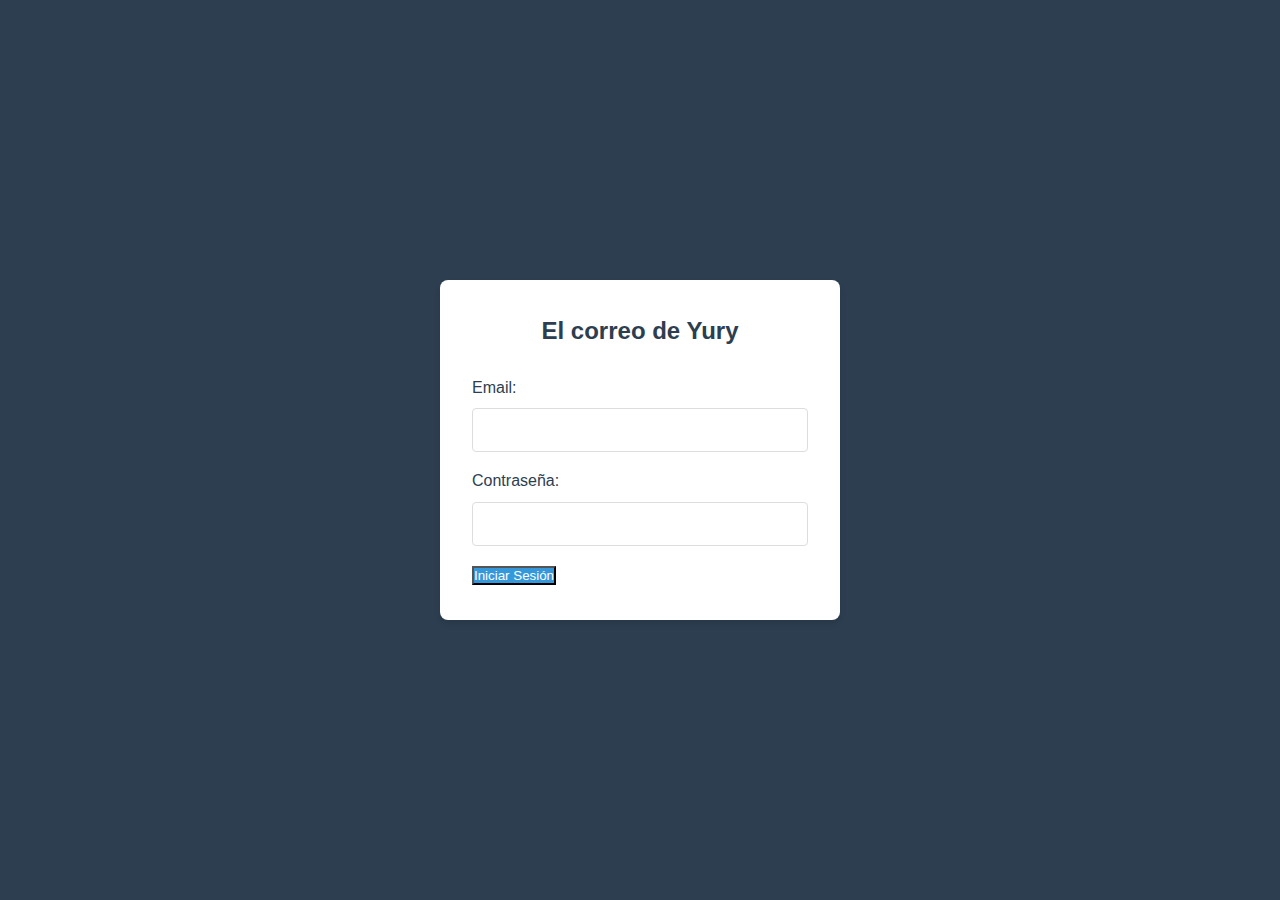
<file: pagina web/index.html>
<!DOCTYPE html>
<html lang="es">
<head>
    <meta charset="UTF-8">
    <meta name="viewport" content="width=device-width, initial-scale=1.0">
    <title>El correo de Yury - Login</title>
    <link rel="stylesheet" href="css/styles.css">
</head>
<body>
    <div class="login-container">
        <div class="login-card">
            <h2>El correo de Yury</h2>
            <form id="loginForm">
                <div class="form-group">
                    <label for="email">Email:</label>
                    <input type="email" id="email" required>
                </div>
                <div class="form-group">
                    <label for="password">Contraseña:</label>
                    <input type="password" id="password" required>
                </div>
                <div id="errorMessage" class="error-message"></div>
                <button type="submit" class="btn-primary">Iniciar Sesión</button>
            </form>
        </div>
    </div>

    <script src="js/auth.js"></script>
</body>
</html>
</file>
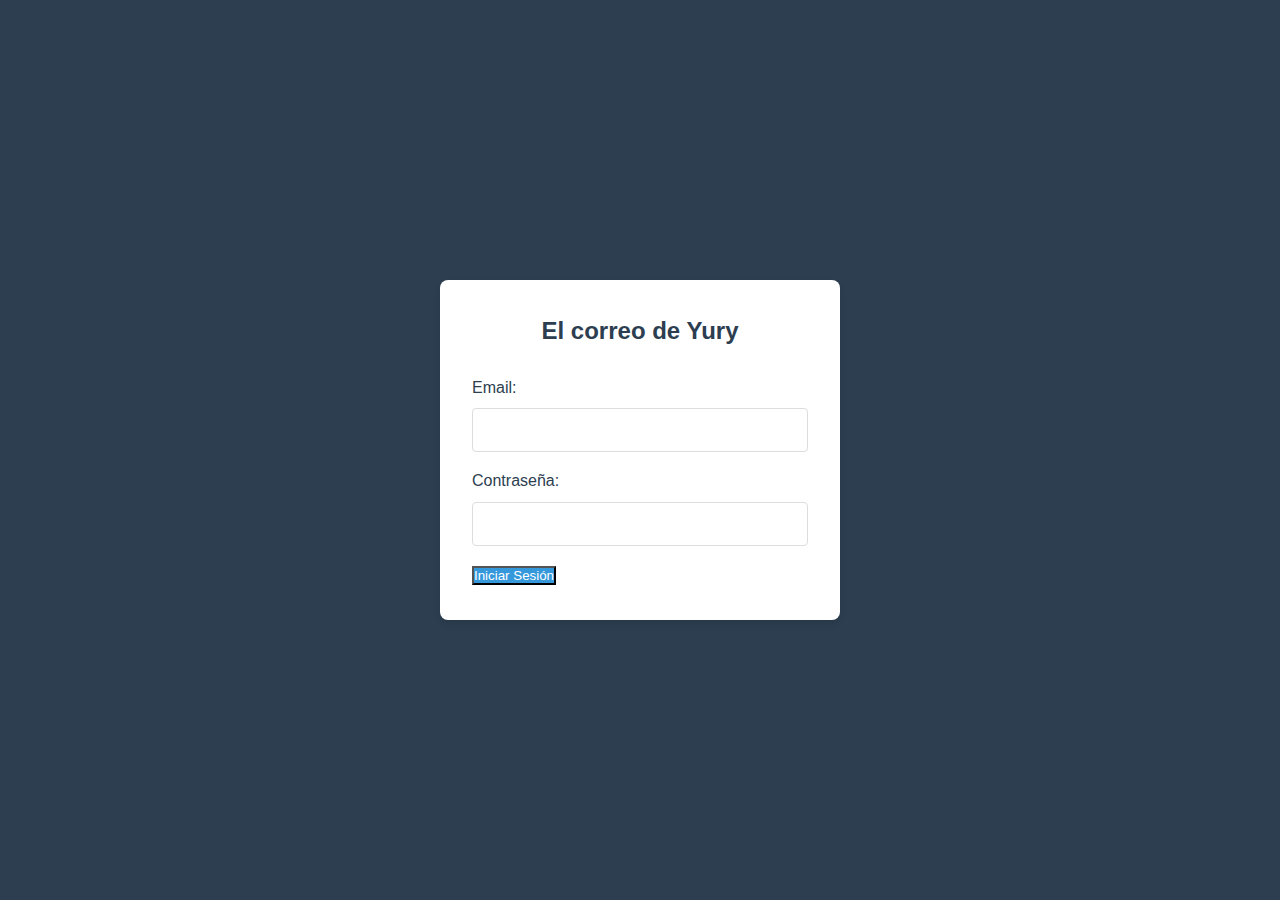
<file: pagina web/employees.html>
<!DOCTYPE html>
<html lang="es">
<head>
    <meta charset="UTF-8">
    <meta name="viewport" content="width=device-width, initial-scale=1.0">
    <title>El correo de Yury - Empleados</title>
    <link rel="stylesheet" href="css/styles.css">
</head>
<body>
    <nav class="navbar">
        <div class="navbar-brand">
            <a href="dashboard.html">El correo de Yury</a>
        </div>
        <div class="navbar-links">
            <a href="employees.html" id="navEmployees">Empleados</a>
            <a href="reports.html" id="navReports">Reportes</a>
            <a href="profile.html">Mi Perfil</a>
            <button id="logoutBtn" class="btn-logout">Cerrar Sesión</button>
        </div>
    </nav>

    <div class="sidebar">
        <div class="sidebar-menu">
            <a href="employees.html" class="menu-item" id="sideEmployees">
                <span>📋</span> Gestionar Empleados
            </a>
            <a href="reports.html" class="menu-item" id="sideReports">
                <span>📊</span> Reportes
            </a>
            <a href="profile.html" class="menu-item">
                <span>👤</span> Mi Perfil
            </a>
        </div>
    </div>

    <div class="main-content">
        <div class="page-header">
            <h1>Gestión de Empleados</h1>
            <a href="#" id="newEmployeeBtn" class="btn-primary">+ Nuevo Empleado</a>
        </div>

        <div class="employee-list-container">
            <div class="filter-section">
                <div class="filter-container">
                    <h3>Filtrar Empleados</h3>
                    <div class="filter-group">
                        <label>Departamento:</label>
                        <select id="filterDepartment">
                            <option value="">Todos</option>
                            <option value="Administración">Administración</option>
                            <option value="RRHH">RRHH</option>
                            <option value="Logística">Logística</option>
                            <option value="Ventas">Ventas</option>
                        </select>
                    </div>
                    
                    <div class="filter-group">
                        <label>Cargo:</label>
                        <select id="filterPosition">
                            <option value="">Todos</option>
                            <option value="Gerente">Gerente</option>
                            <option value="Supervisor">Supervisor</option>
                            <option value="Asistente">Asistente</option>
                            <option value="Operario">Operario</option>
                        </select>
                    </div>
                    
                    <div class="filter-group">
                        <label>Género:</label>
                        <select id="filterGender">
                            <option value="">Todos</option>
                            <option value="Masculino">Masculino</option>
                            <option value="Femenino">Femenino</option>
                            <option value="Otro">Otro</option>
                        </select>
                    </div>
                    
                    <div class="filter-actions">
                        <button id="applyFilters" class="btn-primary">Aplicar Filtros</button>
                        <button id="resetFilters" class="btn-secondary">Limpiar</button>
                    </div>
                </div>
            </div>
            
            <div class="list-section">
                <div class="employee-table">
                    <table>
                        <thead>
                            <tr>
                                <th>Nombre</th>
                                <th>RUT</th>
                                <th>Departamento</th>
                                <th>Cargo</th>
                                <th>Email</th>
                                <th>Acciones</th>
                            </tr>
                        </thead>
                        <tbody id="employeesTableBody">
                            <!-- Los empleados se cargarán aquí -->
                        </tbody>
                    </table>
                </div>
            </div>
        </div>
    </div>

    <!-- Modal para nuevo/editar empleado -->
    <div id="employeeModal" class="modal">
        <div class="modal-content">
            <span class="close">&times;</span>
            <h2 id="modalTitle">Nuevo Empleado</h2>
            <form id="employeeForm">
                <input type="hidden" id="employeeId">
                
                <div class="form-section">
                    <h3>Datos Personales</h3>
                    <div class="form-row">
                        <div class="form-group">
                            <label>Nombre:</label>
                            <input type="text" id="firstName" required>
                        </div>
                        <div class="form-group">
                            <label>Apellido:</label>
                            <input type="text" id="lastName" required>
                        </div>
                    </div>
                    
                    <div class="form-row">
                        <div class="form-group">
                            <label>RUT:</label>
                            <input type="text" id="rut" required>
                        </div>
                        <div class="form-group">
                            <label>Género:</label>
                            <select id="gender" required>
                                <option value="">Seleccione...</option>
                                <option value="Masculino">Masculino</option>
                                <option value="Femenino">Femenino</option>
                                <option value="Otro">Otro</option>
                            </select>
                        </div>
                    </div>
                </div>
                
                <div class="form-section">
                    <h3>Datos Laborales</h3>
                    <div class="form-row">
                        <div class="form-group">
                            <label>Departamento:</label>
                            <select id="department" required>
                                <option value="">Seleccione...</option>
                                <option value="Administración">Administración</option>
                                <option value="RRHH">RRHH</option>
                                <option value="Logística">Logística</option>
                                <option value="Ventas">Ventas</option>
                            </select>
                        </div>
                        <div class="form-group">
                            <label>Cargo:</label>
                            <select id="position" required>
                                <option value="">Seleccione...</option>
                                <option value="Gerente">Gerente</option>
                                <option value="Supervisor">Supervisor</option>
                                <option value="Asistente">Asistente</option>
                                <option value="Operario">Operario</option>
                            </select>
                        </div>
                    </div>
                </div>
                
                <div class="form-section">
                    <h3>Contacto</h3>
                    <div class="form-row">
                        <div class="form-group">
                            <label>Email:</label>
                            <input type="email" id="email" required>
                        </div>
                        <div class="form-group">
                            <label>Teléfono:</label>
                            <input type="tel" id="phone" required>
                        </div>
                    </div>
                </div>
                
                <div class="form-actions">
                    <button type="submit" class="btn-primary">Guardar</button>
                    <button type="button" id="cancelEmployee" class="btn-secondary">Cancelar</button>
                </div>
            </form>
        </div>
    </div>

    <script src="js/auth.js"></script>
    <script src="js/employees.js"></script>
    <script src="js/main.js"></script>
</body>
</html>
</file>
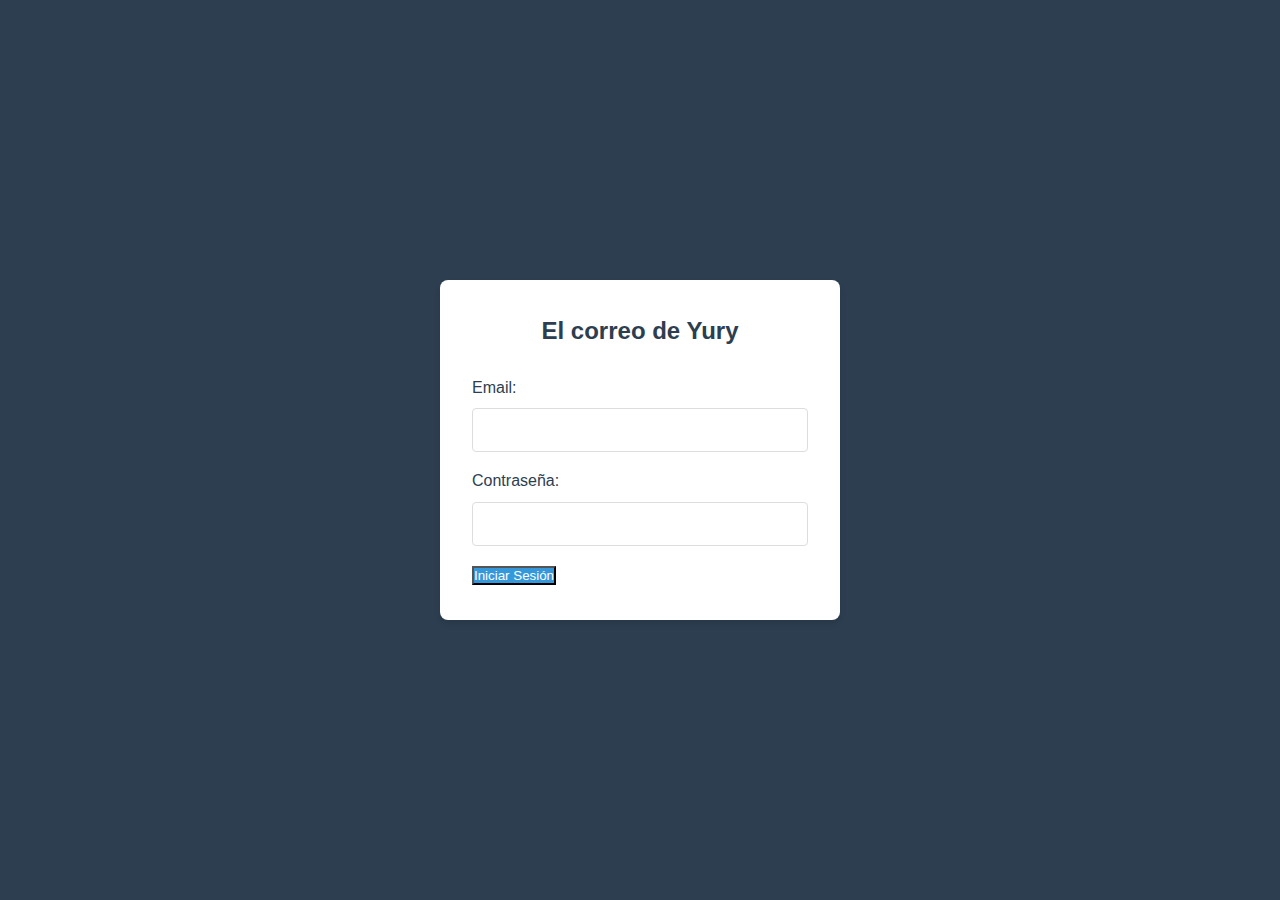
<file: pagina web/profile.html>
<!DOCTYPE html>
<html lang="es">
<head>
    <meta charset="UTF-8">
    <meta name="viewport" content="width=device-width, initial-scale=1.0">
    <title>El correo de Yury - Mi Perfil</title>
    <link rel="stylesheet" href="css/styles.css">
</head>
<body>
    <nav class="navbar">
        <div class="navbar-brand">
            <a href="dashboard.html">El correo de Yury</a>
        </div>
        <div class="navbar-links">
            <a href="employees.html" id="navEmployees">Empleados</a>
            <a href="reports.html" id="navReports">Reportes</a>
            <a href="profile.html">Mi Perfil</a>
            <button id="logoutBtn" class="btn-logout">Cerrar Sesión</button>
        </div>
    </nav>

    <div class="sidebar">
        <div class="sidebar-menu">
            <a href="employees.html" class="menu-item" id="sideEmployees">
                <span>📋</span> Gestionar Empleados
            </a>
            <a href="reports.html" class="menu-item" id="sideReports">
                <span>📊</span> Reportes
            </a>
            <a href="profile.html" class="menu-item">
                <span>👤</span> Mi Perfil
            </a>
        </div>
    </div>

    <div class="main-content">
        <h1>Mi Perfil</h1>
        
        <div id="profileView" class="profile-view">
            <div class="profile-section">
                <h2>Datos Personales</h2>
                <div class="profile-row">
                    <span class="profile-label">Nombre:</span>
                    <span id="viewFirstName"></span>
                </div>
                <div class="profile-row">
                    <span class="profile-label">Apellido:</span>
                    <span id="viewLastName"></span>
                </div>
                <div class="profile-row">
                    <span class="profile-label">RUT:</span>
                    <span id="viewRut"></span>
                </div>
                <div class="profile-row">
                    <span class="profile-label">Email:</span>
                    <span id="viewEmail"></span>
                </div>
                <div class="profile-row">
                    <span class="profile-label">Teléfono:</span>
                    <span id="viewPhone"></span>
                </div>
            </div>
            
            <div class="profile-section">
                <h2>Contacto de Emergencia</h2>
                <div class="profile-row">
                    <span class="profile-label">Nombre:</span>
                    <span id="viewEmergencyName"></span>
                </div>
                <div class="profile-row">
                    <span class="profile-label">Teléfono:</span>
                    <span id="viewEmergencyPhone"></span>
                </div>
                <div class="profile-row">
                    <span class="profile-label">Relación:</span>
                    <span id="viewEmergencyRelationship"></span>
                </div>
            </div>
            
            <div class="profile-section">
                <h2>Cargas Familiares</h2>
                <div id="familyMembersList">
                    <!-- Las cargas familiares se mostrarán aquí -->
                </div>
            </div>
            
            <button id="editProfileBtn" class="btn-primary">Editar Perfil</button>
        </div>

        <form id="profileEditForm" class="profile-edit" style="display: none;">
            <div class="form-section">
                <h3>Datos Personales</h3>
                <div class="form-row">
                    <div class="form-group">
                        <label>Nombre:</label>
                        <input type="text" id="editFirstName" required>
                    </div>
                    <div class="form-group">
                        <label>Apellido:</label>
                        <input type="text" id="editLastName" required>
                    </div>
                </div>
                
                <div class="form-row">
                    <div class="form-group">
                        <label>RUT:</label>
                        <input type="text" id="editRut" readonly class="read-only">
                    </div>
                    <div class="form-group">
                        <label>Email:</label>
                        <input type="email" id="editEmail" required>
                    </div>
                </div>
                
                <div class="form-group">
                    <label>Teléfono:</label>
                    <input type="tel" id="editPhone" required>
                </div>
            </div>
            
            <div class="form-section">
                <h3>Contacto de Emergencia</h3>
                <div class="form-row">
                    <div class="form-group">
                        <label>Nombre:</label>
                        <input type="text" id="editEmergencyName" required>
                    </div>
                    <div class="form-group">
                        <label>Teléfono:</label>
                        <input type="tel" id="editEmergencyPhone" required>
                    </div>
                </div>
                <div class="form-group">
                    <label>Relación:</label>
                    <input type="text" id="editEmergencyRelationship" required>
                </div>
            </div>
            
            <div class="form-section">
                <h3>Cargas Familiares</h3>
                <div id="editFamilyMembers">
                    <!-- Las cargas familiares editables se mostrarán aquí -->
                </div>
                
                <div class="add-family-member">
                    <h4>Agregar Carga Familiar</h4>
                    <div class="form-row">
                        <div class="form-group">
                            <label>Nombre:</label>
                            <input type="text" id="newFamilyName">
                        </div>
                        <div class="form-group">
                            <label>Relación:</label>
                            <input type="text" id="newFamilyRelationship">
                        </div>
                    </div>
                    <div class="form-group">
                        <label>Fecha de Nacimiento:</label>
                        <input type="date" id="newFamilyBirthDate">
                    </div>
                    <button type="button" id="addFamilyMemberBtn" class="btn-secondary">Agregar</button>
                </div>
            </div>
            
            <div class="form-actions">
                <button type="submit" class="btn-primary">Guardar Cambios</button>
                <button type="button" id="cancelEditProfile" class="btn-secondary">Cancelar</button>
            </div>
        </form>
    </div>

    <script src="js/auth.js"></script>
    <script src="js/main.js"></script>
</body>
</html>
</file>
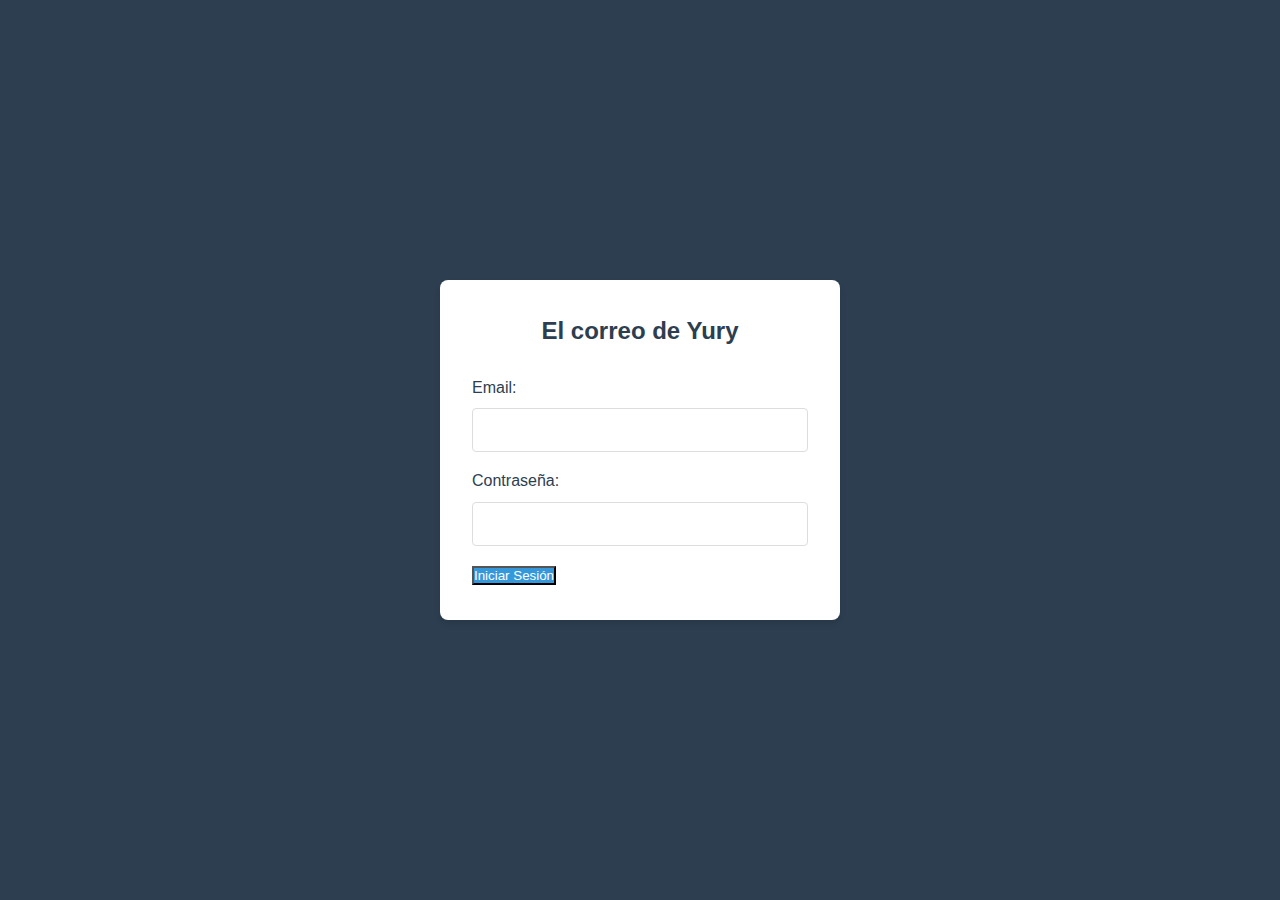
<file: pagina web/reports.html>
<!DOCTYPE html>
<html lang="es">
<head>
    <meta charset="UTF-8">
    <meta name="viewport" content="width=device-width, initial-scale=1.0">
    <title>El correo de Yury - Reportes</title>
    <link rel="stylesheet" href="css/styles.css">
</head>
<body>
    <nav class="navbar">
        <div class="navbar-brand">
            <a href="dashboard.html">El correo de Yury</a>
        </div>
        <div class="navbar-links">
            <a href="employees.html" id="navEmployees">Empleados</a>
            <a href="reports.html" id="navReports">Reportes</a>
            <a href="profile.html">Mi Perfil</a>
            <button id="logoutBtn" class="btn-logout">Cerrar Sesión</button>
        </div>
    </nav>

    <div class="sidebar">
        <div class="sidebar-menu">
            <a href="employees.html" class="menu-item" id="sideEmployees">
                <span>📋</span> Gestionar Empleados
            </a>
            <a href="reports.html" class="menu-item" id="sideReports">
                <span>📊</span> Reportes
            </a>
            <a href="profile.html" class="menu-item">
                <span>👤</span> Mi Perfil
            </a>
        </div>
    </div>

    <div class="main-content">
        <h1>Reportes</h1>
        <div class="reports-grid">
            <div class="report-card">
                <h3>Reporte Mensual de Empleados</h3>
                <p>Genera un reporte detallado de todos los empleados por departamento.</p>
                <button id="generateMonthlyReport" class="btn-primary">Generar Reporte</button>
            </div>
            
            <div class="report-card">
                <h3>Reporte de Actualizaciones Pendientes</h3>
                <p>Lista de empleados que no han actualizado sus datos en los últimos 6 meses.</p>
                <button id="generateUpdatesReport" class="btn-primary">Generar Reporte</button>
            </div>
            
            <div class="report-card">
                <h3>Reporte de Cargas Familiares</h3>
                <p>Resumen de todas las cargas familiares registradas en el sistema.</p>
                <button id="generateFamilyReport" class="btn-primary">Generar Reporte</button>
            </div>
        </div>
    </div>

    <!-- Modal para mostrar reportes -->
    <div id="reportModal" class="modal">
        <div class="modal-content">
            <span class="close">&times;</span>
            <h2 id="reportModalTitle">Reporte</h2>
            <div id="reportContent">
                <!-- El contenido del reporte se mostrará aquí -->
            </div>
            <div class="report-actions">
                <button id="printReport" class="btn-primary">Imprimir</button>
                <button id="exportReport" class="btn-secondary">Exportar a PDF</button>
            </div>
        </div>
    </div>

    <script src="js/auth.js"></script>
    <script src="js/main.js"></script>
</body>
</html>
</file>
<file: pagina web/css/styles.css>
/* Estilos generales */
:root {
    --primary-color: #3498db;
    --primary-dark: #2980b9;
    --secondary-color: #95a5a6;
    --secondary-dark: #7f8c8d;
    --danger-color: #e74c3c;
    --danger-dark: #c0392b;
    --success-color: #2ecc71;
    --success-dark: #27ae60;
    --warning-color: #f39c12;
    --warning-dark: #e67e22;
    --light-color: #ecf0f1;
    --dark-color: #2c3e50;
    --gray-color: #bdc3c7;
}

* {
    box-sizing: border-box;
    margin: 0;
    padding: 0;
}

body {
    font-family: 'Segoe UI', Tahoma, Geneva, Verdana, sans-serif;
    line-height: 1.6;
    background-color: #f5f5f5;
    color: #333;
}

a {
    text-decoration: none;
    color: inherit;
}

/* Layout */
.login-container {
    display: flex;
    justify-content: center;
    align-items: center;
    height: 100vh;
    background-color: var(--dark-color);
}

.login-card {
    background: white;
    padding: 2rem;
    border-radius: 8px;
    box-shadow: 0 4px 6px rgba(0, 0, 0, 0.1);
    width: 100%;
    max-width: 400px;
}

.login-card h2 {
    text-align: center;
    margin-bottom: 1.5rem;
    color: var(--dark-color);
}

/* Navbar */
.navbar {
    display: flex;
    justify-content: space-between;
    align-items: center;
    padding: 1rem 2rem;
    background-color: var(--dark-color);
    color: white;
}

.navbar-brand {
    font-size: 1.5rem;
    font-weight: bold;
}

.navbar-links {
    display: flex;
    gap: 1.5rem;
    align-items: center;
}

.navbar-links a {
    padding: 0.5rem 1rem;
    border-radius: 4px;
    transition: background-color 0.3s;
}

.navbar-links a:hover {
    background-color: rgba(255, 255, 255, 0.1);
}

.btn-logout {
    background-color: transparent;
    border: 1px solid white;
    color: white;
    padding: 0.5rem 1rem;
    border-radius: 4px;
    cursor: pointer;
    transition: all 0.3s;
}

.btn-logout:hover {
    background-color: white;
    color: var(--dark-color);
}

/* Sidebar */
.sidebar {
    width: 250px;
    background-color: var(--dark-color);
    color: white;
    position: fixed;
    height: 100%;
    padding-top: 1rem;
}

.sidebar-menu {
    display: flex;
    flex-direction: column;
    gap: 0.5rem;
    padding: 1rem;
}

.menu-item {
    display: flex;
    align-items: center;
    gap: 0.75rem;
    padding: 0.75rem 1rem;
    border-radius: 4px;
    transition: background-color 0.3s;
}

.menu-item:hover {
    background-color: rgba(255, 255, 255, 0.1);
}

.menu-item span {
    font-size: 1.25rem;
}

/* Main content */
.main-content {
    flex: 1;
    padding: 2rem;
    background-color: #fff;
    margin-left: 250px;
}

.page-header {
    display: flex;
    justify-content: space-between;
    align-items: center;
    margin-bottom: 2rem;
}

/* Formularios */
.form-group {
    margin-bottom: 1rem;
}

.form-group label {
    display: block;
    margin-bottom: 0.5rem;
    font-weight: 500;
    color: var(--dark-color);
}

.form-group input,
.form-group select,
.form-group textarea {
    width: 100%;
    padding: 0.75rem;
    border: 1px solid #ddd;
    border-radius: 4px;
    font-size: 1rem;
    transition: border-color 0.3s;
}

.form-group input:focus,
.form-group select:focus,
.form-group textarea:focus {
    outline: none;
    border-color: var(--primary-color);
}

.form-row {
    display: flex;
    gap: 1rem;
}

.form-row .form-group {
    flex: 1;
}

.form-section {
    margin-bottom: 2rem;
    padding-bottom: 1.5rem;
    border-bottom: 1px solid #eee;
}

.form-actions {
    display: flex;
    gap: 1rem;
    margin-top: 1.5rem;
}

.read-only {
    background-color: #f5f5f5;
    cursor: not-allowed;
}

/* Tablas */
.employee-table {
    overflow-x: auto;
    margin-top: 1.5rem;
}

.employee-table table {
    width: 100%;
    border-collapse: collapse;
    box-shadow: 0 1px 3px rgba(0, 0, 0, 0.1);
}

.employee-table th,
.employee-table td {
    padding: 1rem;
    text-align: left;
    border-bottom: 1px solid #ddd;
}

.employee-table th {
    background-color: var(--light-color);
    font-weight: 600;
    color: var(--dark-color);
}

.employee-table tr:hover {
    background-color: rgba(52, 152, 219, 0.05);
}

/* Filtros */
.filter-container {
    background: white;
    padding: 1.5rem;
    border-radius: 8px;
    box-shadow: 0 2px 4px rgba(0, 0, 0, 0.05);
    margin-bottom: 2rem;
}

.filter-container h3 {
    margin-bottom: 1rem;
    color: var(--dark-color);
}

.filter-group {
    margin-bottom: 1rem;
}

.filter-actions {
    display: flex;
    gap: 1rem;
    margin-top: 1.5rem;
}

/* Perfil */
.profile-view .profile-section {
    margin-bottom: 2rem;
}

.profile-row {
    display: flex;
    margin-bottom: 0.75rem;
}

.profile-label {
    font-weight: 500;
    width: 150px;
    color: var(--dark-color);
}

/* Reportes */
.reports-grid {
    display: grid;
    grid-template-columns: repeat(auto-fill, minmax(300px, 1fr));
    gap: 2rem;
    margin-top: 2rem;
}

.report-card {
    background: white;
    padding: 1.5rem;
    border-radius: 8px;
    box-shadow: 0 2px 4px rgba(0, 0, 0, 0.1);
}

.report-card h3 {
    margin-bottom: 0.75rem;
    color: var(--dark-color);
}

.report-card p {
    margin-bottom: 1.5rem;
    color: #666;
}

/* Miembros de familia */
.family-member {
    display: flex;
    justify-content: space-between;
    align-items: center;
    padding: 0.75rem;
    background-color: var(--light-color);
    border-radius: 4px;
    margin-bottom: 0.5rem;
}

.member-info {
    display: flex;
    flex-direction: column;
}

.add-family-member {
    margin-top: 1.5rem;
    padding: 1rem;
    background-color: var(--light-color);
    border-radius: 4px;
}

/* Botones */
.btn {
    display: inline-block;
    padding: 0.75rem 1.5rem;
    border: none;
    border-radius: 4px;
    font-size: 1rem;
    cursor: pointer;
    transition: all 0.3s;
}

.btn-primary {
    background-color: var(--primary-color);
    color: white;
}

.btn-primary:hover {
    background-color: var(--primary-dark);
}

.btn-secondary {
    background-color: var(--secondary-color);
    color: white;
}

.btn-secondary:hover {
    background-color: var(--secondary-dark);
}

.btn-danger {
    background-color: var(--danger-color);
    color: white;
}

.btn-danger:hover {
    background-color: var(--danger-dark);
}

.btn-action {
    background-color: transparent;
    color: var(--primary-color);
    border: 1px solid var(--primary-color);
    padding: 0.5rem 1rem;
    border-radius: 4px;
    font-size: 0.875rem;
    margin-right: 0.5rem;
    transition: all 0.3s;
}

.btn-action:hover {
    background-color: var(--primary-color);
    color: white;
}

/* Alertas */
.alert {
    padding: 1rem;
    margin-bottom: 1rem;
    border-radius: 4px;
    display: flex;
    justify-content: space-between;
    align-items: center;
}

.alert-success {
    background-color: #d4edda;
    color: #155724;
}

.alert-error {
    background-color: #f8d7da;
    color: #721c24;
}

.alert-warning {
    background-color: #fff3cd;
    color: #856404;
}

.alert-info {
    background-color: #d1ecf1;
    color: #0c5460;
}

.alert-close {
    background: none;
    border: none;
    font-size: 1.5rem;
    cursor: pointer;
    color: inherit;
}

/* Dashboard */
.dashboard-cards {
    display: grid;
    grid-template-columns: repeat(auto-fill, minmax(250px, 1fr));
    gap: 2rem;
    margin-top: 2rem;
}

.card {
    background: white;
    padding: 1.5rem;
    border-radius: 8px;
    box-shadow: 0 2px 4px rgba(0, 0, 0, 0.1);
    text-align: center;
}

.card h3 {
    margin-bottom: 0.5rem;
    color: var(--dark-color);
    font-size: 1rem;
}

.card p {
    font-size: 2rem;
    font-weight: bold;
    color: var(--primary-color);
}

/* Modal */
.modal {
    display: none;
    position: fixed;
    z-index: 1000;
    left: 0;
    top: 0;
    width: 100%;
    height: 100%;
    background-color: rgba(0, 0, 0, 0.5);
}

.modal-content {
    background-color: #fff;
    margin: 5% auto;
    padding: 2rem;
    border-radius: 8px;
    width: 80%;
    max-width: 800px;
    max-height: 80vh;
    overflow-y: auto;
    position: relative;
}

.close {
    position: absolute;
    right: 1rem;
    top: 1rem;
    font-size: 1.5rem;
    cursor: pointer;
}

/* Responsive */
@media (max-width: 992px) {
    .main-content {
        margin-left: 0;
        padding: 1rem;
    }

    .sidebar {
        width: 100%;
        height: auto;
        position: relative;
    }

    .sidebar-menu {
        flex-direction: row;
        flex-wrap: wrap;
    }

    .employee-list-container {
        flex-direction: column;
    }

    .filter-section {
        max-width: 100%;
    }
}

@media (max-width: 768px) {
    .navbar {
        flex-direction: column;
        gap: 1rem;
        padding: 1rem;
    }

    .navbar-links {
        flex-direction: column;
        gap: 0.5rem;
        width: 100%;
    }

    .navbar-links a {
        width: 100%;
        text-align: center;
    }

    .form-row {
        flex-direction: column;
        gap: 0;
    }

    .page-header {
        flex-direction: column;
        align-items: flex-start;
        gap: 1rem;
    }
}
</file>
